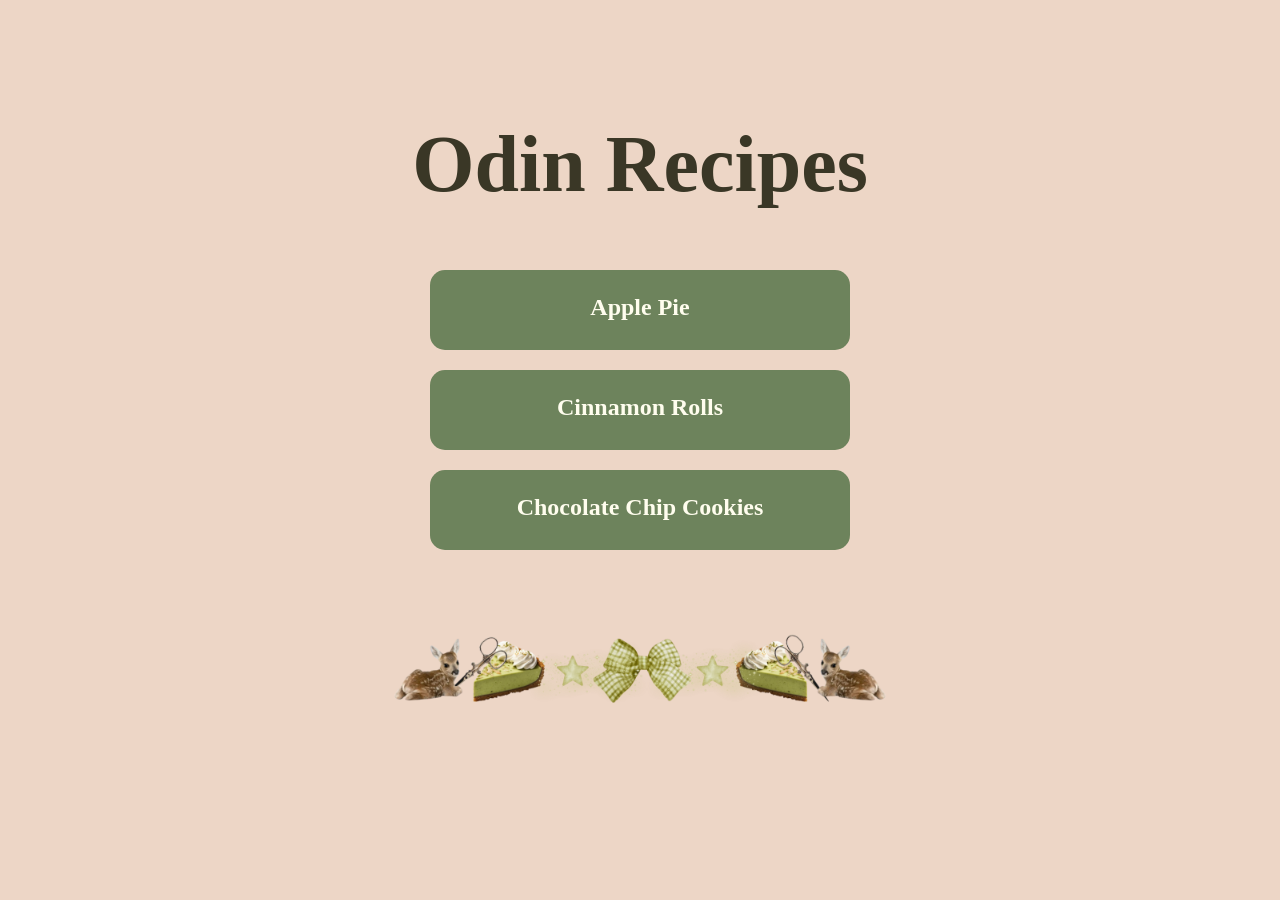
<file: index.html>
<!DOCTYPE html>
<html lang="en">
    <head>
      <meta charset="UTF-8">
      <title>Home</title>
      <link rel="stylesheet" href="style.css">
    </head>

    <body>

<div class="main">

        <h1>Odin Recipes</h1>
   
        <ul class="recipe-list">
          <li><a href="recipes/applepie.html">Apple Pie</a></li>
          <li><a href="recipes/cinnamonrolls.html">Cinnamon Rolls</a></li>
          <li><a href="recipes/cookies.html">Chocolate Chip Cookies</a></li>
        </ul>

        <div class="divider-box">
          <img src="./img/green-dessert-divider.png" alt="green divider with desserts and ribbons" class="png-divider">
        </div>

</div>

    </body>
</html>
</file>
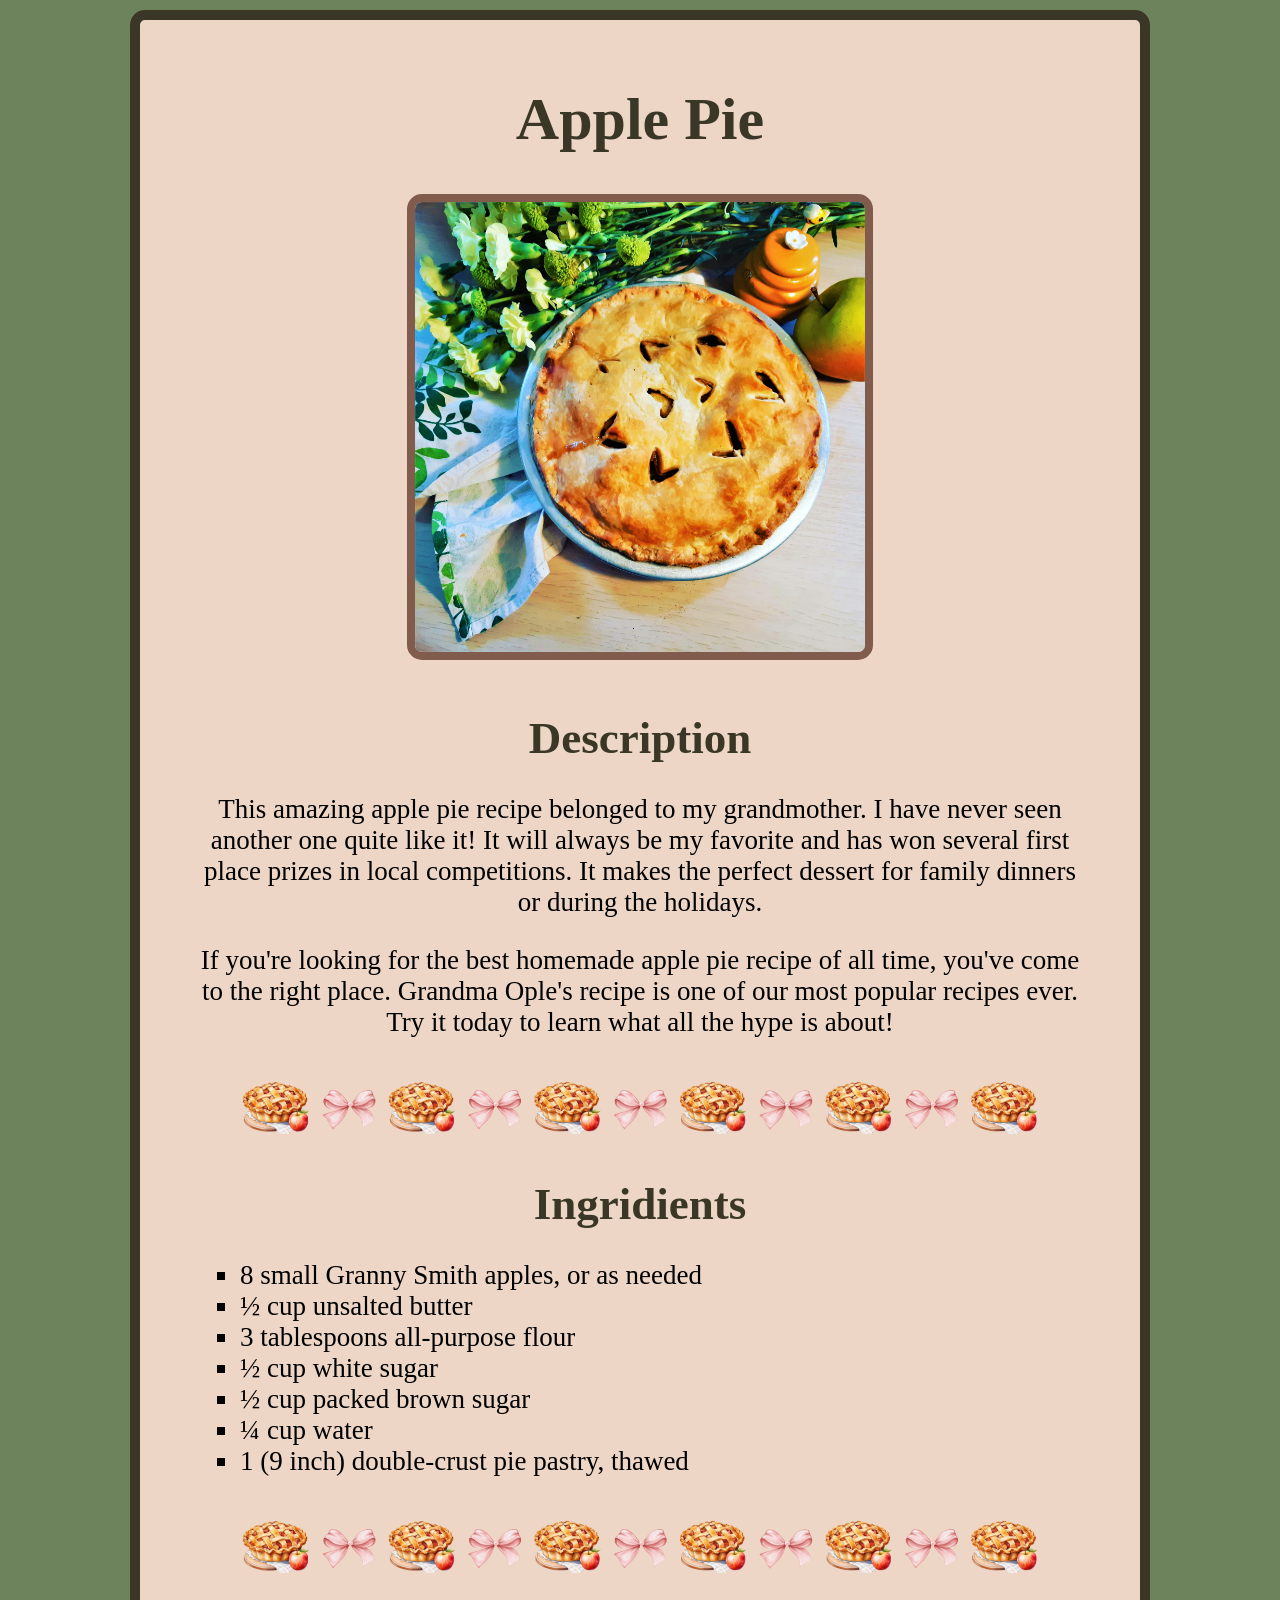
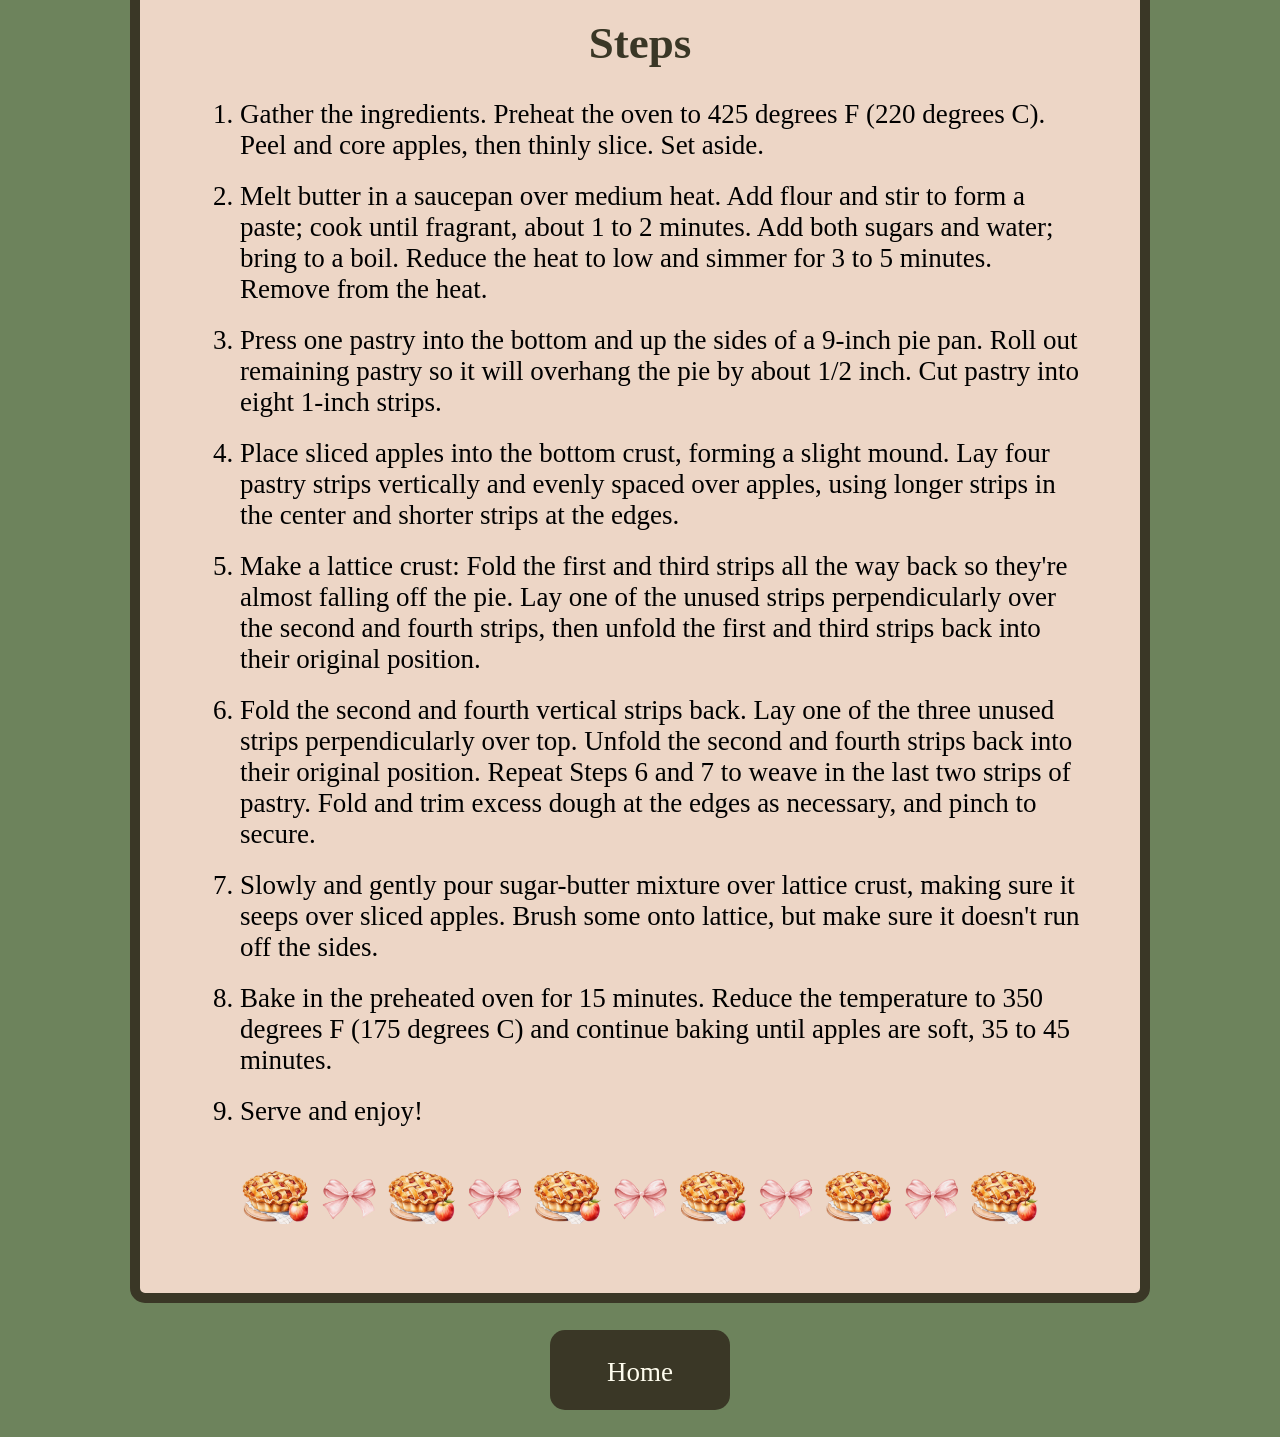
<file: recipes/applepie.html>
<!DOCTYPE html>
<html lang="en">
    <head>
        <meta charset="UTF-8">
        <title>Apple Pie</title>
        <link rel="stylesheet" href="./style.css">
    </head>

    <body>

<div class="main">        
        <h1>Apple Pie</h1>

     <div class="recipe-image"> 
        <img src="../img/applepie.jpg" alt="a baked apple pie in a baking dish, with a decorative towel and a bunch of flowers in the background.">
     </div>
             
    <h2>Description</h2>

        <p>This amazing apple pie recipe belonged to my grandmother. I have never seen another one quite like it! It will always be my favorite and has won several first place prizes in local competitions. It makes the perfect dessert for family dinners or during the holidays.</p>

        <p>If you're looking for the best homemade apple pie recipe of all time, you've come to the right place. Grandma Ople's recipe is one of our most popular recipes ever. Try it today to learn what all the hype is about!</p>

    <div class="divider-box">    
        <a><img src="../img/apple-pie-divider.png" alt="divider with apple pies and ribbons" class="apple-divider"></a>
    </div>

    <h2>Ingridients</h2>

        <ul>
            <li>8 small Granny Smith apples, or as needed</li>
            <li>½ cup unsalted butter</li>
            <li>3 tablespoons all-purpose flour</li>
            <li>½ cup white sugar</li>
            <li>½ cup packed brown sugar</li>
            <li>¼ cup water</li>
            <li>1 (9 inch) double-crust pie pastry, thawed</li> 
        </ul>

    <div class="divider-box">    
        <a><img src="../img/apple-pie-divider.png" alt="divider with apple pies and ribbons" class="apple-divider"></a>
    </div>

    <h2>Steps</h2>

        <ol class="steps">
            <li>Gather the ingredients. Preheat the oven to 425 degrees F (220 degrees C). Peel and core apples, then thinly slice. Set aside.</li>
            
            <li>Melt butter in a saucepan over medium heat. Add flour and stir to form a paste; cook until fragrant, about 1 to 2 minutes. Add both sugars and water; bring to a boil. Reduce the heat to low and simmer for 3 to 5 minutes. Remove from the heat.</li>
            
            <li>Press one pastry into the bottom and up the sides of a 9-inch pie pan. Roll out remaining pastry so it will overhang the pie by about 1/2 inch. Cut pastry into eight 1-inch strips.</li>
            
            <li>Place sliced apples into the bottom crust, forming a slight mound. Lay four pastry strips vertically and evenly spaced over apples, using longer strips in the center and shorter strips at the edges.</li>
            
            <li>Make a lattice crust: Fold the first and third strips all the way back so they're almost falling off the pie. Lay one of the unused strips perpendicularly over the second and fourth strips, then unfold the first and third strips back into their original position.</li>
            
            <li>Fold the second and fourth vertical strips back. Lay one of the three unused strips perpendicularly over top. Unfold the second and fourth strips back into their original position. Repeat Steps 6 and 7 to weave in the last two strips of pastry. Fold and trim excess dough at the edges as necessary, and pinch to secure.</li>
            
            <li>Slowly and gently pour sugar-butter mixture over lattice crust, making sure it seeps over sliced apples. Brush some onto lattice, but make sure it doesn't run off the sides.</li>
            
            <li>Bake in the preheated oven for 15 minutes. Reduce the temperature to 350 degrees F (175 degrees C) and continue baking until apples are soft, 35 to 45 minutes.</li>
            
            <li>Serve and enjoy!</li>
        </ol>
    
    <div class="divider-box">    
        <a><img src="../img/apple-pie-divider.png" alt="divider with apple pies and ribbons" class="apple-divider"></a>
    </div>

</div>        

        <p class="home"><a href="../index.html">Home</a></p>

    </body>
</html>
</file>
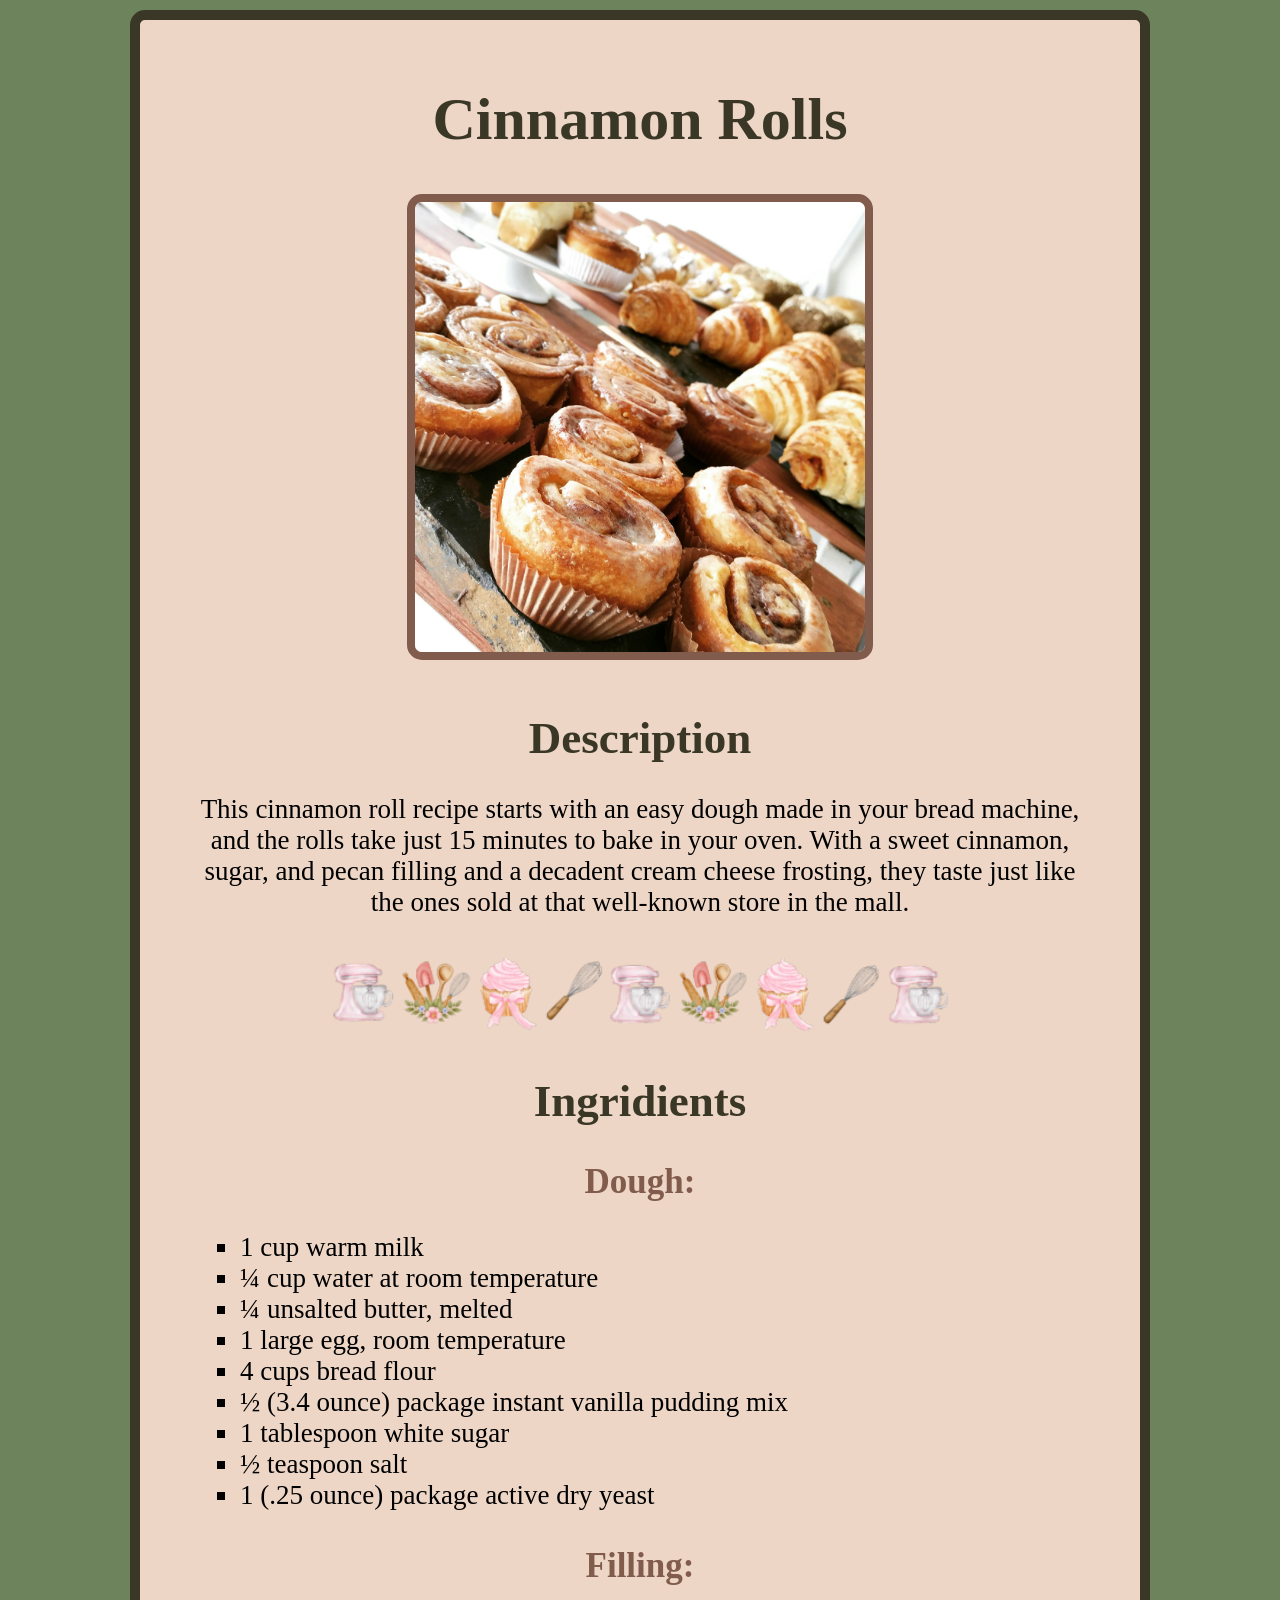
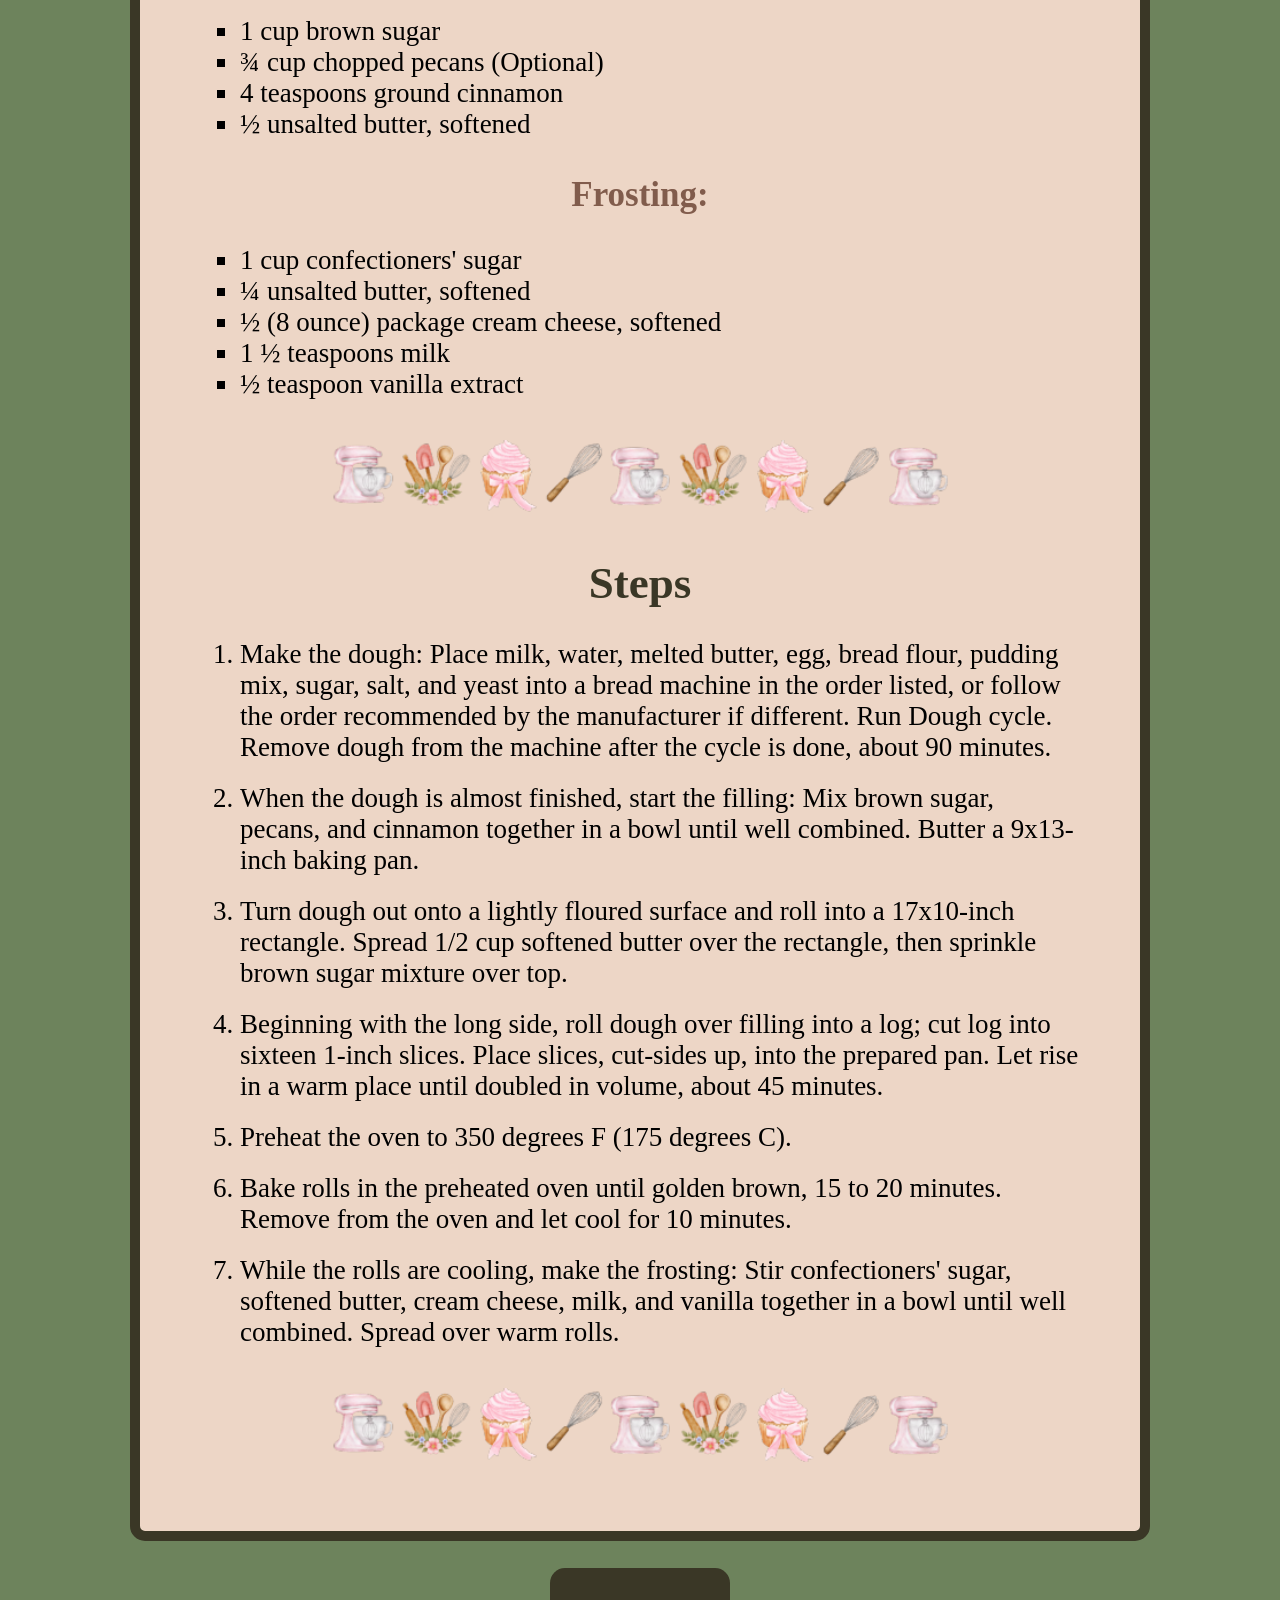
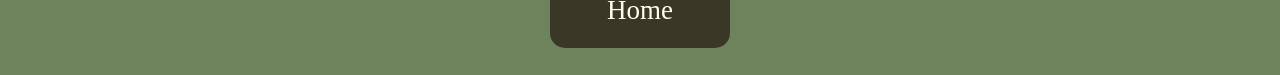
<file: recipes/cinnamonrolls.html>
<!DOCTYPE html>
<html lang="en">
    <head>
        <meta charset="UTF-8">
        <title>Cinnamon Rolls</title>
        <link rel="stylesheet" href="./style.css">
    </head>

    <body>

<div class="main">
        <h1>Cinnamon Rolls</h1>

     <div class="recipe-image">   
        <img src="../img/cinnamonrolls.jpg" alt="a tray of fresh cinnamon rolls, with other various baked goods in the background." width="300">
     </div>   

        <h2>Description</h2>

        <p>This cinnamon roll recipe starts with an easy dough made in your bread machine, and the rolls take just 15 minutes to bake in your oven. With a sweet cinnamon, sugar, and pecan filling and a decadent cream cheese frosting, they taste just like the ones sold at that well-known store in the mall.</p>

    <div class="divider-box">    
        <a><img src="../img/ingridients-divider.png" alt="divider with cupcakes, whisks and various other kitchen gadgets" class="ingridients-divider"></a>
    </div>    

        <h2>Ingridients</h2>

        <h3>Dough:</h3>

        <ul>
            <li>1 cup warm milk</li>
            <li>¼ cup water at room temperature</li>
            <li>¼ unsalted butter, melted</li>
            <li>1 large egg, room temperature</li>
            <li>4 cups bread flour</li>
            <li>½ (3.4 ounce) package instant vanilla pudding mix</li>
            <li>1 tablespoon white sugar</li>
            <li>½ teaspoon salt</li>
            <li>1 (.25 ounce) package active dry yeast</li>
        </ul>

        <h3>Filling:</h3>

        <ul>
            <li>1 cup brown sugar</li>
            <li>¾ cup chopped pecans (Optional)</li>
            <li>4 teaspoons ground cinnamon</li>
            <li>½ unsalted butter, softened</li>
        </ul>

        <h3>Frosting:</h3>

        <ul>
            <li>1 cup confectioners' sugar</li>
            <li>¼ unsalted butter, softened</li>
            <li>½ (8 ounce) package cream cheese, softened</li>
            <li>1 ½ teaspoons milk</li>
            <li>½ teaspoon vanilla extract</li>
        </ul>

    <div class="divider-box">    
        <a><img src="../img/ingridients-divider.png" alt="divider with cupcakes, whisks and various other kitchen gadgets" class="ingridients-divider"></a>
    </div>    

        <h2>Steps</h2>

        <ol class="steps">
            <li>Make the dough: Place milk, water, melted butter, egg, bread flour, pudding mix, sugar, salt, and yeast into a bread machine in the order listed, or follow the order recommended by the manufacturer if different. Run Dough cycle. Remove dough from the machine after the cycle is done, about 90 minutes.</li>

            <li>When the dough is almost finished, start the filling: Mix brown sugar, pecans, and cinnamon together in a bowl until well combined. Butter a 9x13-inch baking pan.</li>

            <li>Turn dough out onto a lightly floured surface and roll into a 17x10-inch rectangle. Spread 1/2 cup softened butter over the rectangle, then sprinkle brown sugar mixture over top.</li>

            <li>Beginning with the long side, roll dough over filling into a log; cut log into sixteen 1-inch slices. Place slices, cut-sides up, into the prepared pan. Let rise in a warm place until doubled in volume, about 45 minutes.</li>

            <li>Preheat the oven to 350 degrees F (175 degrees C).</li>

            <li>Bake rolls in the preheated oven until golden brown, 15 to 20 minutes. Remove from the oven and let cool for 10 minutes.</li>

            <li>While the rolls are cooling, make the frosting: Stir confectioners' sugar, softened butter, cream cheese, milk, and vanilla together in a bowl until well combined. Spread over warm rolls.</li>
        </ol>

    <div class="divider-box">    
        <a><img src="../img/ingridients-divider.png" alt="divider with cupcakes, whisks and various other kitchen gadgets" class="ingridients-divider"></a>
    </div>    

</div>

        <p class="home"><a href="../index.html">Home</a></p>
    </body>
</html>
</file>
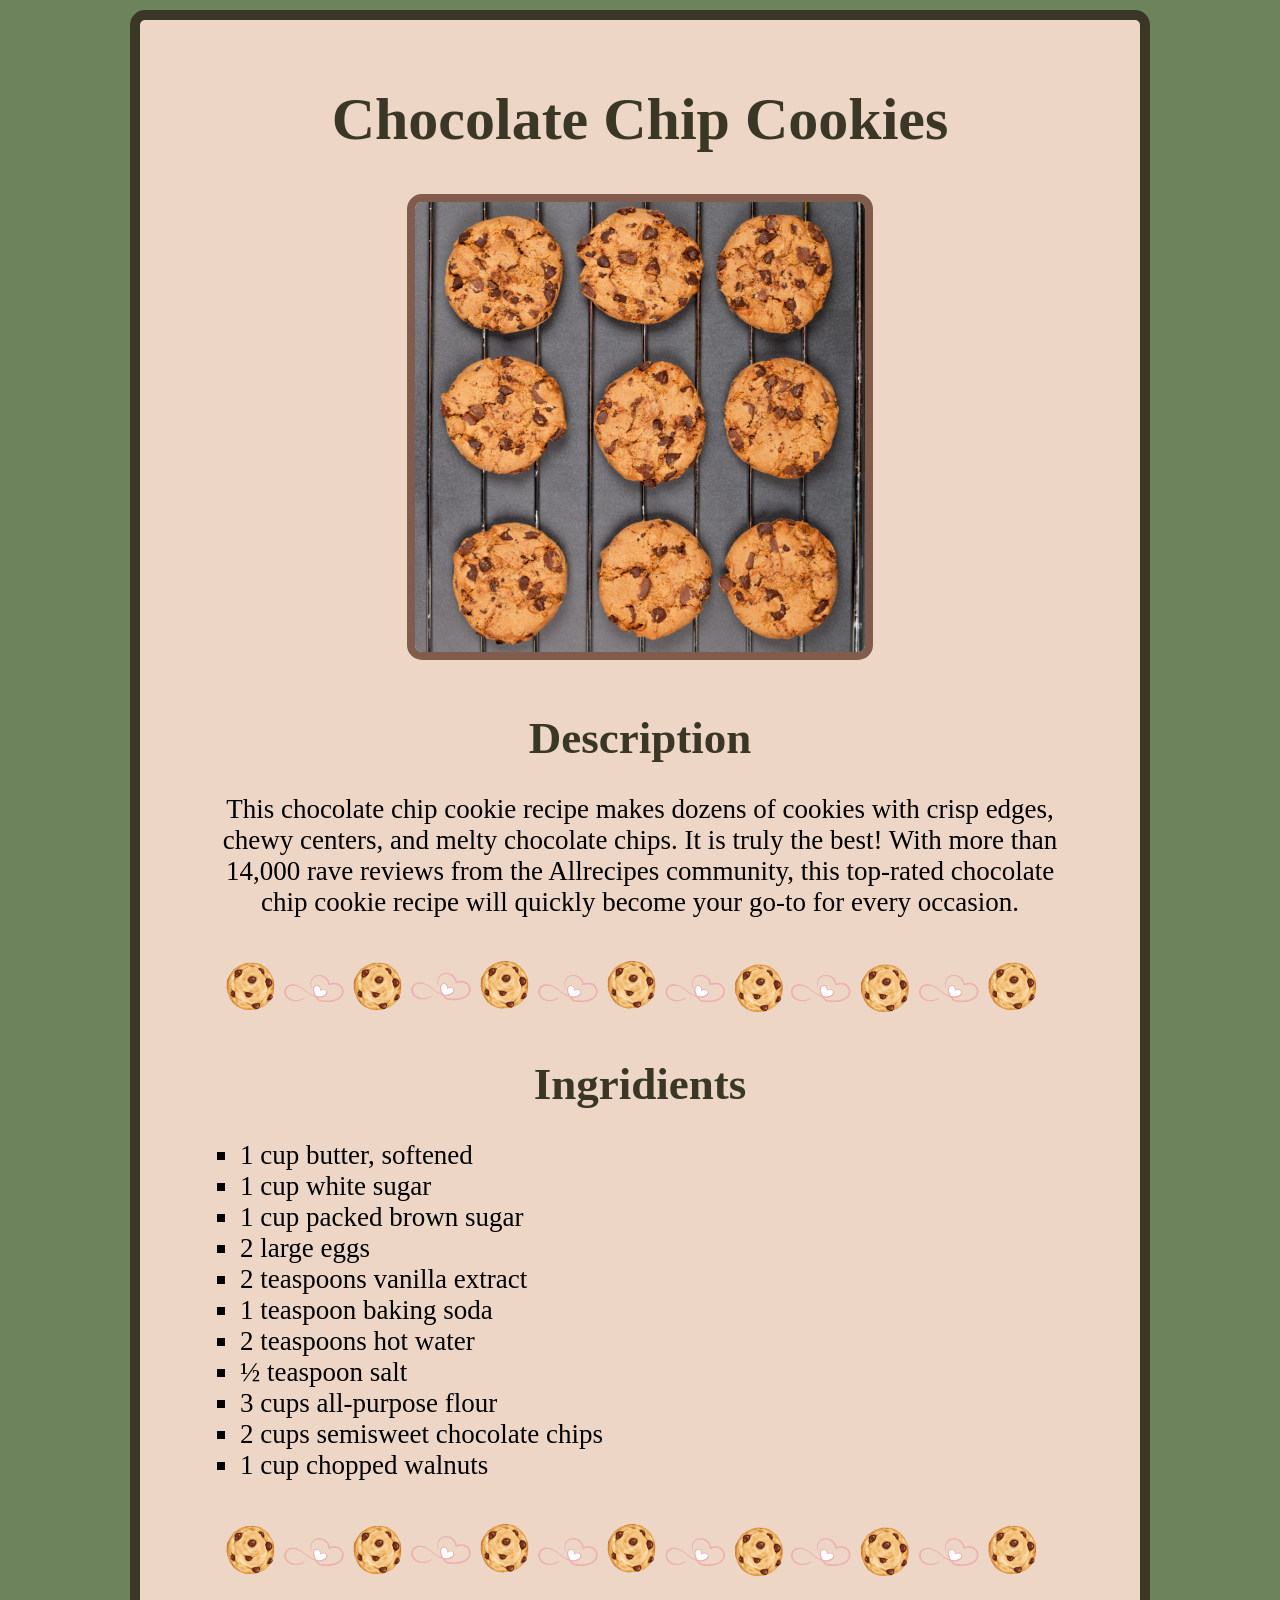
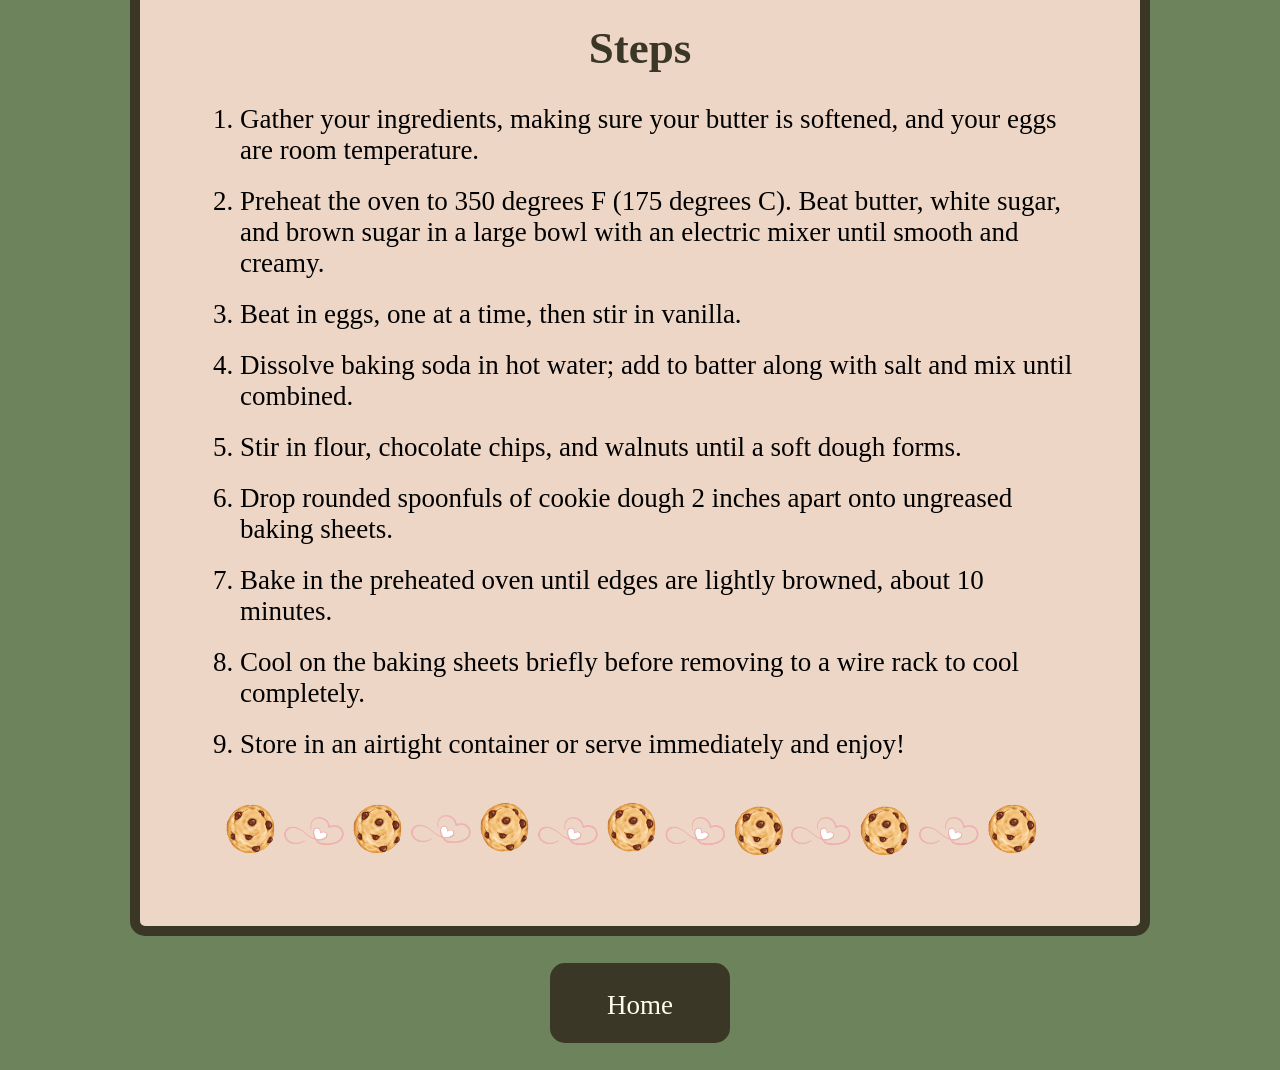
<file: recipes/cookies.html>
<!DOCTYPE html>
<html lang="en">
    <head>
        <meta charset="UTF-8">
        <title>Chocolate Chip Cookies</title>
        <link rel="stylesheet" href="./style.css">
    </head>

    <body>
<div class="main">
        <h1>Chocolate Chip Cookies</h1>

     <div class="recipe-image">   
        <img src="../img/cookies.jpg" alt="nine chocolate chip cookies on a wire rack." width="300">
     </div>

        <h2>Description</h2>

        <p>This chocolate chip cookie recipe makes dozens of cookies with crisp edges, chewy centers, and melty chocolate chips. It is truly the best! With more than 14,000 rave reviews from the Allrecipes community, this top-rated chocolate chip cookie recipe will quickly become your go-to for every occasion.</p>

    <div class="divider-box">    
        <a><img src="../img/cookie-divider.png" alt="divider with chocolate chip cookies" class="cookie-divider"></a>
    </div>    

        <h2>Ingridients</h2>

        <ul>
            <li>1 cup butter, softened</li>
            <li>1 cup white sugar</li>
            <li>1 cup packed brown sugar</li>
            <li>2 large eggs</li>
            <li>2 teaspoons vanilla extract</li>
            <li>1 teaspoon baking soda</li>
            <li>2 teaspoons hot water</li>
            <li>½ teaspoon salt</li>
            <li>3 cups all-purpose flour</li>
            <li>2 cups semisweet chocolate chips</li>
            <li>1 cup chopped walnuts</li>
        </ul>

    <div class="divider-box">    
        <a><img src="../img/cookie-divider.png" alt="divider with chocolate chip cookies" class="cookie-divider"></a>
    </div>    

        <h2>Steps</h2>

        <ol class="steps">
            <li>Gather your ingredients, making sure your butter is softened, and your eggs are room temperature.</li>

            <li>Preheat the oven to 350 degrees F (175 degrees C). Beat butter, white sugar, and brown sugar in a large bowl with an electric mixer until smooth and creamy.</li>

            <li>Beat in eggs, one at a time, then stir in vanilla.</li>

            <li>Dissolve baking soda in hot water; add to batter along with salt and mix until combined.</li>

            <li>Stir in flour, chocolate chips, and walnuts until a soft dough forms.</li>

            <li>Drop rounded spoonfuls of cookie dough 2 inches apart onto ungreased baking sheets.</li>

            <li>Bake in the preheated oven until edges are lightly browned, about 10 minutes.</li>

            <li>Cool on the baking sheets briefly before removing to a wire rack to cool completely.</li>

            <li>Store in an airtight container or serve immediately and enjoy!</li>
        </ol>

    <div class="divider-box">    
        <a><img src="../img/cookie-divider.png" alt="divider with chocolate chip cookies" class="cookie-divider"></a>
    </div>    

</div>

        <p class="home"><a href="../index.html">Home</a></p>
    </body>
</html>
</file>
<file: style.css>
body {
    background-color: #edd6c6;
    margin: 0;
    padding: 0;
    text-align: center;
}

ul {
   list-style: none;
   font-size: 24px;
   font-weight: bold;
   padding-inline-start: 0%;
   margin-bottom: 50px;
}

li {
    margin-bottom: 20px;
    
}

.recipe-list a {
    background-color: #6d835c;
    color: #fffdee;
    border-radius: 15px;
    text-decoration: none;
    display: inline-block;
    box-sizing: border-box;
    padding: 1em 2em;
    height: 80px;
    width: 420px;
}


.recipe-list a:hover {
    background-color: #3a3726;
}


h1 {
    font-family: "Lucida Bright", Georgia, serif;
    font-size: 80px;
    margin-bottom: 60px;
    color: #3a3726;
}

.divider-box {
    text-align: center;
    margin: 80px 20px;
}

.png-divider {
    width: 800px;
}

.main {
    box-sizing: border-box;
    margin-left: auto;
    margin-right: auto;
    width: 1020px;
    padding: 25px 60px;
    margin-top: 40px;
    background-color: #edd6c6;
}
</file>
<file: recipes/style.css>
body {
    background-color: #6d835c;
    margin: auto;
    text-align: center;
}

h1, h2, h3 {
    font-family: "Lucida Bright", Georgia, serif;
    margin-bottom: 30px;
    color: #3a3726;
}

h1 {
    font-size: 60px;
}

h2 {
    font-size: 45px;
}

h3 {
    font-size: 35px;
    color: #815c4c;
}

li, p {
    font-size: 27px;
}

ul {
   list-style: square;
   text-align: left;
}

ol {
    text-align: left;
}

.steps li {
    margin-bottom: 20px;
}

.recipe-image img{
    width: 450px;
    border: 8px solid #815c4c;
    border-radius: 15px;
    margin: 10px;
}

.main {
    box-sizing: border-box;
    margin-left: auto;
    margin-right: auto;
    border-radius: 15px;
    border: 10px solid #3a3726;
    width: 1020px;
    padding: 25px 60px;
    margin-top: 10px;
    background-color: #edd6c6;
}

.divider-box {
    text-align: center;
    margin: 40px 20px;
}

.apple-divider {
    width: 800px;
}

.ingridients-divider {
    width: 620px;
}

.cookie-divider {
    width: 850px;
}

.home a {
    background-color: #3a3726;
    color: #fffdee;
    border-radius: 15px;
    text-decoration: none;
    display: inline-block;
    box-sizing: border-box;
    padding: 1em 2em;
    height: 80px;
    width: 180px;
}

.home a:hover {
    background-color: #edd6c6;
    color: #3a3726;
}
</file>
